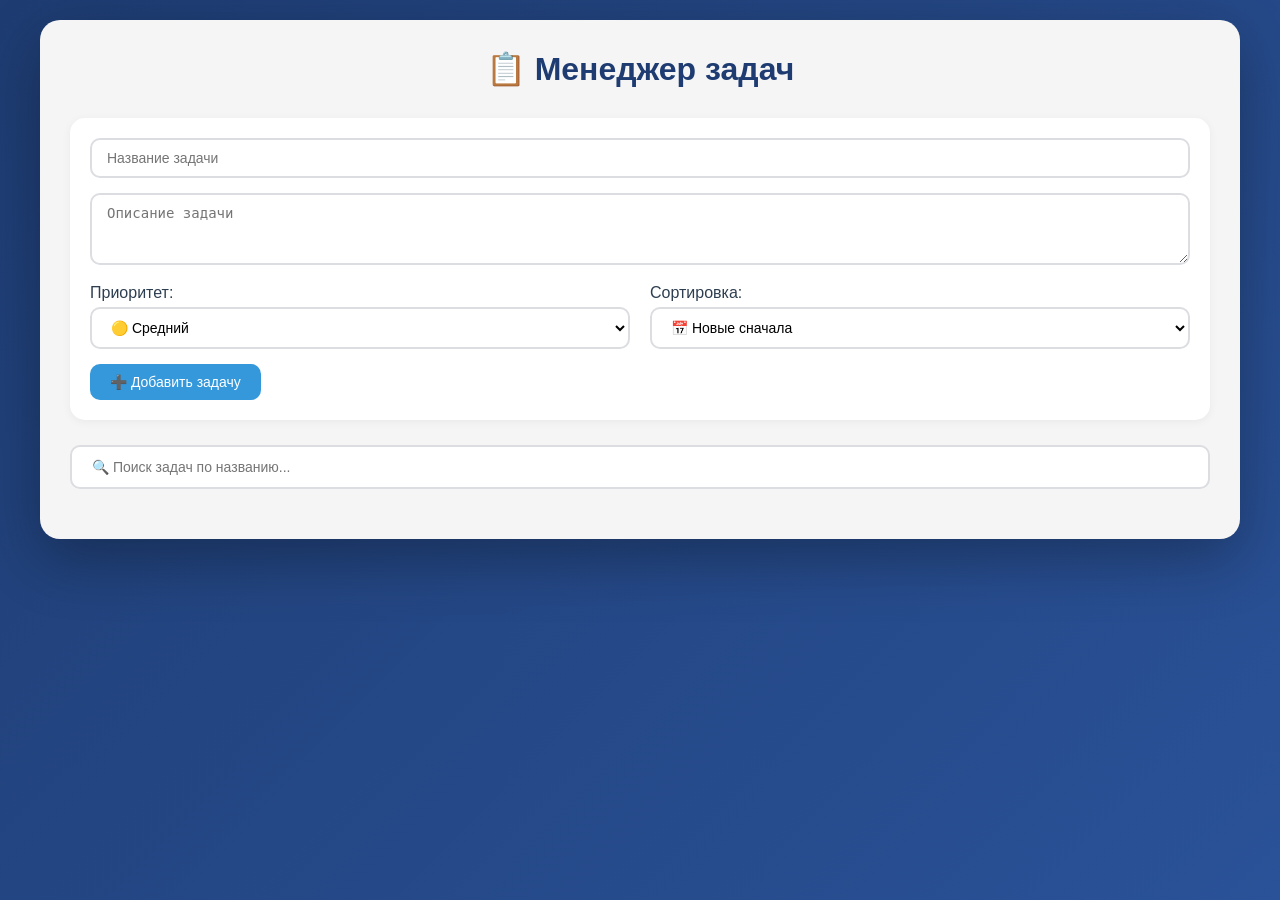
<file: CRUD_APP_JS_LAB/index.html>
<!DOCTYPE html>
<html lang="ru">
<head>
    <meta charset="UTF-8">
    <meta name="viewport" content="width=device-width, initial-scale=1.0">
    <title>Task Manager</title>
    <link rel="stylesheet" href="style.css">
</head>
<body>
    <div class="container">
        <h1>📋 Менеджер задач</h1>

        <!-- Форма добавления/редактирования -->
        <form id="task-form">
            <div class="form-group">
                <input type="text" id="task-title" placeholder="Название задачи" required>
            </div>
            <div class="form-group">
                <textarea id="task-desc" placeholder="Описание задачи" rows="3"></textarea>
            </div>
            <div class="form-row">
                <div class="form-group">
                    <label for="task-priority">Приоритет:</label>
                    <select id="task-priority">
                        <option value="low">🟢 Низкий</option>
                        <option value="medium" selected>🟡 Средний</option>
                        <option value="high">🔴 Высокий</option>
                    </select>
                </div>
                <div class="form-group">
                    <label for="task-sort">Сортировка:</label>
                    <select id="task-sort">
                        <option value="date-desc">📅 Новые сначала</option>
                        <option value="date-asc">📅 Старые сначала</option>
                        <option value="priority">⭐ По приоритету</option>
                    </select>
                </div>
            </div>
            <button type="submit" id="submit-btn">➕ Добавить задачу</button>
            <button type="button" id="cancel-btn" class="cancel-btn" style="display: none;">❌ Отменить</button>
        </form>

        <!-- Поиск -->
        <div class="search-container">
            <input type="search" id="search-input" placeholder="🔍 Поиск задач по названию...">
        </div>
</file>
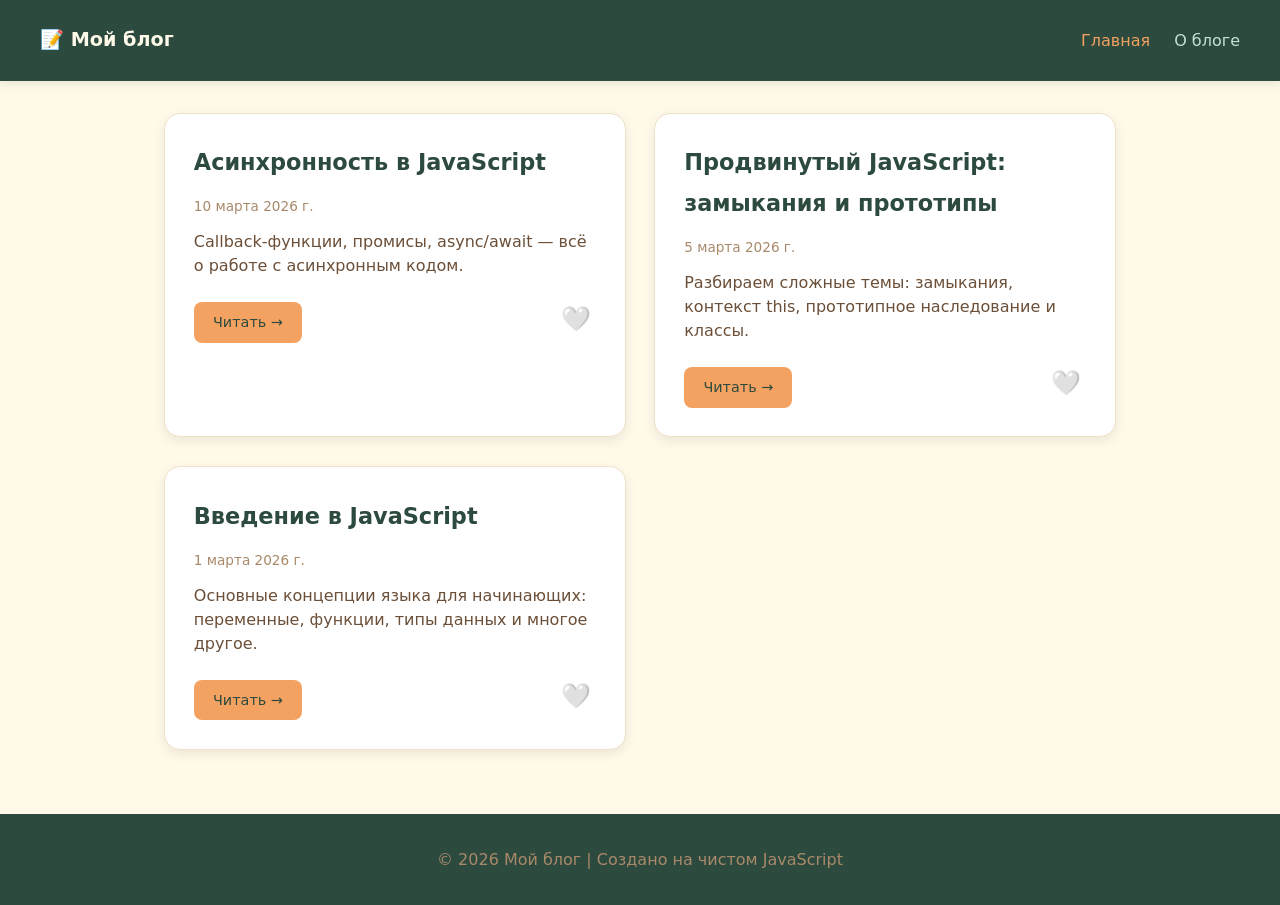
<file: markdown-blog/index.html>
<!DOCTYPE html>
<html lang="ru">
<head>
    <meta charset="UTF-8">
    <meta name="viewport" content="width=device-width, initial-scale=1.0">
    <title>Мой блог | Markdown статьи</title>
    <link rel="stylesheet" href="style.css">
</head>
<body>
    <header>
        <nav>
            <a href="#/" class="logo">📝 Мой блог</a>
            <a href="#/" data-nav>Главная</a>
            <a href="#/about" data-nav>О блоге</a>
        </nav>
    </header>
    <main id="app"></main>
    <footer>
        <p>© 2026 Мой блог | Создано на чистом JavaScript</p>
    </footer>
    <script type="module" src="app.js"></script>
</body>
</html>
</file>
<file: CRUD_APP_JS_LAB/style.css>
* {
    margin: 0;
    padding: 0;
    box-sizing: border-box;
}

body {
    font-family: 'Segoe UI', Tahoma, Geneva, Verdana, sans-serif;
    background: linear-gradient(135deg, #1e3c72 0%, #2a5298 100%);
    min-height: 100vh;
    padding: 20px;
}

.container {
    max-width: 1200px;
    margin: 0 auto;
    background: #f5f5f5;
    border-radius: 20px;
    padding: 30px;
    box-shadow: 0 20px 60px rgba(0, 0, 0, 0.3);
}

h1 {
    text-align: center;
    color: #1e3c72;
    margin-bottom: 30px;
}

/* Форма */
#task-form {
    background: #ffffff;
    padding: 20px;
    border-radius: 15px;
    margin-bottom: 25px;
    box-shadow: 0 2px 10px rgba(0,0,0,0.05);
}

.form-group {
    margin-bottom: 15px;
}

.form-row {
    display: flex;
    gap: 20px;
    margin-bottom: 15px;
}

.form-row .form-group {
    flex: 1;
    margin-bottom: 0;
}

label {
    display: block;
    margin-bottom: 5px;
    font-weight: 500;
    color: #2c3e50;
}

input[type="text"],
textarea,
select {
    width: 100%;
    padding: 10px 15px;
    border: 2px solid #dcdde1;
    border-radius: 10px;
    font-size: 14px;
    transition: border-color 0.3s;
    background: white;
}

input[type="text"]:focus,
textarea:focus,
select:focus {
    outline: none;
    border-color: #3498db;
}

button {
    background: #3498db;
    color: white;
    border: none;
    padding: 10px 20px;
    border-radius: 10px;
    cursor: pointer;
    font-size: 14px;
    transition: all 0.3s;
}

button:hover {
    background: #2980b9;
    transform: translateY(-2px);
}

.cancel-btn {
    background: #e74c3c;
    margin-left: 10px;
}

.cancel-btn:hover {
    background: #c0392b;
}

/* Поиск */
.search-container {
    margin-bottom: 20px;
}

.search-container input {
    width: 100%;
    padding: 12px 20px;
    border: 2px solid #dcdde1;
    border-radius: 10px;
    font-size: 14px;
}

/* Фильтры */
.filters {
    display: flex;
    gap: 10px;
    margin-bottom: 20px;
    flex-wrap: wrap;
}

.filter-btn {
    background: #ecf0f1;
    color: #2c3e50;
}

.filter-btn.active {
    background: #3498db;
    color: white;
}

/* Статистика */
.stats {
    display: flex;
    gap: 30px;
    padding: 15px;
    background: #ecf0f1;
    border-radius: 10px;
    margin-bottom: 20px;
    justify-content: center;
}

.stats span {
    font-size: 14px;
    color: #2c3e50;
}

.stats strong {
    color: #3498db;
    font-size: 18px;
}

/* Список задач */
#task-list {
    display: grid;
    gap: 15px;
}

.task-card {
    background: white;
    border: 2px solid #dcdde1;
    border-radius: 15px;
    padding: 20px;
    transition: all 0.3s;
    position: relative;
}

.task-card:hover {
    transform: translateX(5px);
    box-shadow: 0 5px 20px rgba(0, 0, 0, 0.1);
}

.task-card.completed {
    opacity: 0.7;
    background: #f8f9fa;
}

.task-card.completed .task-header h3 {
    text-decoration: line-through;
    color: #bdc3c7;
}

.task-card.priority-high {
    border-left: 5px solid #e74c3c;
}

.task-card.priority-medium {
    border-left: 5px solid #f39c12;
}

.task-card.priority-low {
    border-left: 5px solid #27ae60;
}

.task-header {
    display: flex;
    justify-content: space-between;
    align-items: center;
    margin-bottom: 10px;
}

.task-header h3 {
    font-size: 18px;
    color: #2c3e50;
}

.badge {
    padding: 5px 12px;
    border-radius: 20px;
    font-size: 12px;
    font-weight: bold;
}

.task-card.priority-high .badge {
    background: #e74c3c;
    color: white;
}

.task-card.priority-medium .badge {
    background: #f39c12;
    color: white;
}

.task-card.priority-low .badge {
    background: #27ae60;
    color: white;
}

.task-card p {
    color: #7f8c8d;
    margin-bottom: 15px;
    line-height: 1.5;
}

.task-meta {
    font-size: 12px;
    color: #95a5a6;
    margin-bottom: 15px;
}

.task-actions {
    display: flex;
    gap: 10px;
}

.task-actions button {
    padding: 6px 12px;
    font-size: 12px;
}

.task-actions button:nth-child(1) {
    background: #27ae60;
}

.task-actions button:nth-child(1):hover {
    background: #219a52;
}

.task-actions button:nth-child(2) {
    background: #3498db;
}

.task-actions button:nth-child(3) {
    background: #e74c3c;
}

.empty {
    text-align: center;
    padding: 40px;
    color: #95a5a6;
    font-size: 18px;
}

/* Адаптивность */
@media (max-width: 768px) {
    .container {
        padding: 15px;
    }

    .form-row {
        flex-direction: column;
    }

    .stats {
        flex-direction: column;
        gap: 10px;
        text-align: center;
    }

    .task-header {
        flex-direction: column;
        align-items: flex-start;
        gap: 10px;
    }

    .task-actions {
        flex-wrap: wrap;
    }
}
</file>
<file: markdown-blog/style.css>
/* Reset & Base */
*, *::before, *::after {
    box-sizing: border-box;
    margin: 0;
    padding: 0;
}

body {
    font-family: system-ui, -apple-system, 'Segoe UI', Roboto, 'Helvetica Neue', sans-serif;
    background: #fef9e8;
    color: #3d2a1f;
    line-height: 1.7;
    min-height: 100vh;
    display: flex;
    flex-direction: column;
}

/* Header */
header {
    background: #2d4a3e;
    padding: 1rem 2rem;
    position: sticky;
    top: 0;
    z-index: 100;
    box-shadow: 0 2px 10px rgba(0,0,0,0.1);
}

nav {
    display: flex;
    gap: 1.5rem;
    align-items: center;
    max-width: 1200px;
    margin: 0 auto;
}

nav a {
    color: #c5e0d4;
    text-decoration: none;
    transition: all 0.2s ease;
    padding: 0.5rem 0;
}

nav a:hover, nav a.active {
    color: #f4a261;
}

nav .logo {
    font-size: 1.2rem;
    font-weight: bold;
    color: #fef9e8;
    margin-right: auto;
}

nav .logo:hover {
    color: #f4a261;
}

/* Main content */
main {
    flex: 1;
    max-width: 1000px;
    margin: 2rem auto;
    padding: 0 1.5rem;
    width: 100%;
}

/* Loading state */
.loading {
    text-align: center;
    padding: 3rem;
    font-size: 1.2rem;
    color: #8b6b4f;
}

/* Posts grid (home page) */
.posts-grid {
    display: grid;
    grid-template-columns: repeat(auto-fill, minmax(320px, 1fr));
    gap: 1.8rem;
}

.card {
    background: #ffffff;
    border-radius: 16px;
    padding: 1.8rem;
    box-shadow: 0 4px 12px rgba(0,0,0,0.08);
    transition: all 0.25s ease;
    border: 1px solid #f0e1c7;
}

.card:hover {
    transform: translateY(-5px);
    box-shadow: 0 8px 24px rgba(0,0,0,0.12);
}

.card h2 {
    margin-bottom: 0.75rem;
}

.card h2 a {
    color: #2d4a3e;
    text-decoration: none;
    font-size: 1.4rem;
}

.card h2 a:hover {
    color: #f4a261;
}

.card time {
    font-size: 0.85rem;
    color: #a8896a;
    display: block;
    margin-bottom: 0.75rem;
}

.card p {
    color: #6b4f38;
    margin-bottom: 1rem;
    line-height: 1.5;
}

/* Buttons */
.btn {
    display: inline-block;
    margin-top: 0.5rem;
    padding: 0.5rem 1.2rem;
    background: #f4a261;
    color: #2d4a3e;
    border-radius: 8px;
    text-decoration: none;
    font-size: 0.9rem;
    font-weight: 500;
    transition: background 0.2s ease;
    border: none;
    cursor: pointer;
}

.btn:hover {
    background: #e76f51;
    color: #fef9e8;
}

.back-btn {
    background: none;
    border: 1px solid #e0cbb0;
    padding: 0.5rem 1rem;
    border-radius: 8px;
    cursor: pointer;
    margin-bottom: 1.5rem;
    font-size: 0.9rem;
    color: #6b4f38;
    transition: all 0.2s ease;
}

.back-btn:hover {
    background: #fef0e0;
    border-color: #f4a261;
    color: #f4a261;
}

/* Article page */
.post {
    background: #ffffff;
    border-radius: 20px;
    padding: 2rem;
    box-shadow: 0 4px 20px rgba(0,0,0,0.05);
}

.post-header {
    margin-bottom: 2rem;
    padding-bottom: 1rem;
    border-bottom: 2px solid #f0e1c7;
}

.post h1 {
    font-size: 2.2rem;
    margin-bottom: 0.75rem;
    color: #2d4a3e;
}

.post-meta {
    display: flex;
    gap: 1.5rem;
    color: #8b6b4f;
    font-size: 0.9rem;
}

.post h2 {
    font-size: 1.6rem;
    margin: 1.8rem 0 0.8rem;
    color: #3d2a1f;
    padding-bottom: 0.3rem;
    border-bottom: 1px solid #f0e1c7;
}

.post h3 {
    font-size: 1.3rem;
    margin: 1.4rem 0 0.6rem;
    color: #5c3d2a;
}

.post p {
    margin-bottom: 1.2rem;
    color: #4a3423;
}

.post ul, .post ol {
    margin: 0.8rem 0 1.2rem 1.8rem;
    color: #4a3423;
}

.post li {
    margin: 0.4rem 0;
}

.post blockquote {
    border-left: 4px solid #f4a261;
    padding-left: 1.2rem;
    margin: 1.2rem 0;
    color: #8b6b4f;
    font-style: italic;
}

.post pre {
    background: #2d4a3e;
    color: #fef0e0;
    padding: 1.2rem;
    border-radius: 12px;
    overflow-x: auto;
    margin: 1.2rem 0;
    position: relative;
}

.post code {
    background: #fef0e0;
    padding: 0.2rem 0.5rem;
    border-radius: 6px;
    font-family: 'SF Mono', 'Fira Code', monospace;
    font-size: 0.9rem;
    color: #e76f51;
}

.post pre code {
    background: none;
    padding: 0;
    font-size: 0.85rem;
    line-height: 1.5;
    color: #fef0e0;
}

.post a {
    color: #f4a261;
    text-decoration: underline;
    text-underline-offset: 3px;
}

.post a:hover {
    color: #e76f51;
}

.post hr {
    margin: 2rem 0;
    border: none;
    height: 1px;
    background: linear-gradient(90deg, transparent, #e0cbb0, transparent);
}

/* Table of Contents */
.toc {
    background: #fef5ea;
    border-radius: 12px;
    padding: 1rem 1.5rem;
    margin: 1.5rem 0;
    border: 1px solid #f0e1c7;
}

.toc h4 {
    margin-bottom: 0.8rem;
    color: #3d2a1f;
}

.toc ul {
    margin: 0;
    list-style: none;
}

.toc li {
    margin: 0.3rem 0;
}

.toc a {
    text-decoration: none;
    font-size: 0.9rem;
    color: #6b4f38;
}

.toc a:hover {
    color: #f4a261;
}

/* Code copy button */
.code-header {
    position: relative;
}

.copy-btn {
    position: absolute;
    top: 0.5rem;
    right: 0.5rem;
    background: #5c3d2a;
    color: #fef0e0;
    border: none;
    padding: 0.3rem 0.8rem;
    border-radius: 6px;
    font-size: 0.7rem;
    cursor: pointer;
    opacity: 0;
    transition: opacity 0.2s;
}

pre:hover .copy-btn {
    opacity: 1;
}

.copy-btn:hover {
    background: #f4a261;
    color: #2d4a3e;
}

/* Reading time */
.reading-time {
    background: #f0e1c7;
    padding: 0.2rem 0.6rem;
    border-radius: 20px;
    font-size: 0.8rem;
    color: #5c3d2a;
}

/* Favorites */
.fav-btn {
    background: none;
    border: none;
    font-size: 1.5rem;
    cursor: pointer;
    padding: 0.3rem;
    transition: transform 0.1s;
}

.fav-btn:hover {
    transform: scale(1.1);
}

.fav-btn.favorited {
    color: #f4a261;
}

/* Footer */
footer {
    text-align: center;
    padding: 2rem;
    color: #c5e0d4;
    background: #2d4a3e;
    margin-top: 2rem;
}

footer p {
    color: #a8896a;
}

/* 404 page */
.not-found {
    text-align: center;
    padding: 3rem;
}

.not-found h2 {
    font-size: 3rem;
    color: #f4a261;
    margin-bottom: 1rem;
}

/* Responsive */
@media (max-width: 640px) {
    .posts-grid {
        grid-template-columns: 1fr;
    }
    
    .post {
        padding: 1.2rem;
    }
    
    .post h1 {
        font-size: 1.8rem;
    }
    
    nav {
        flex-wrap: wrap;
        gap: 0.8rem;
    }
    
    nav .logo {
        width: 100%;
        margin-bottom: 0.5rem;
    }
}
</file>
